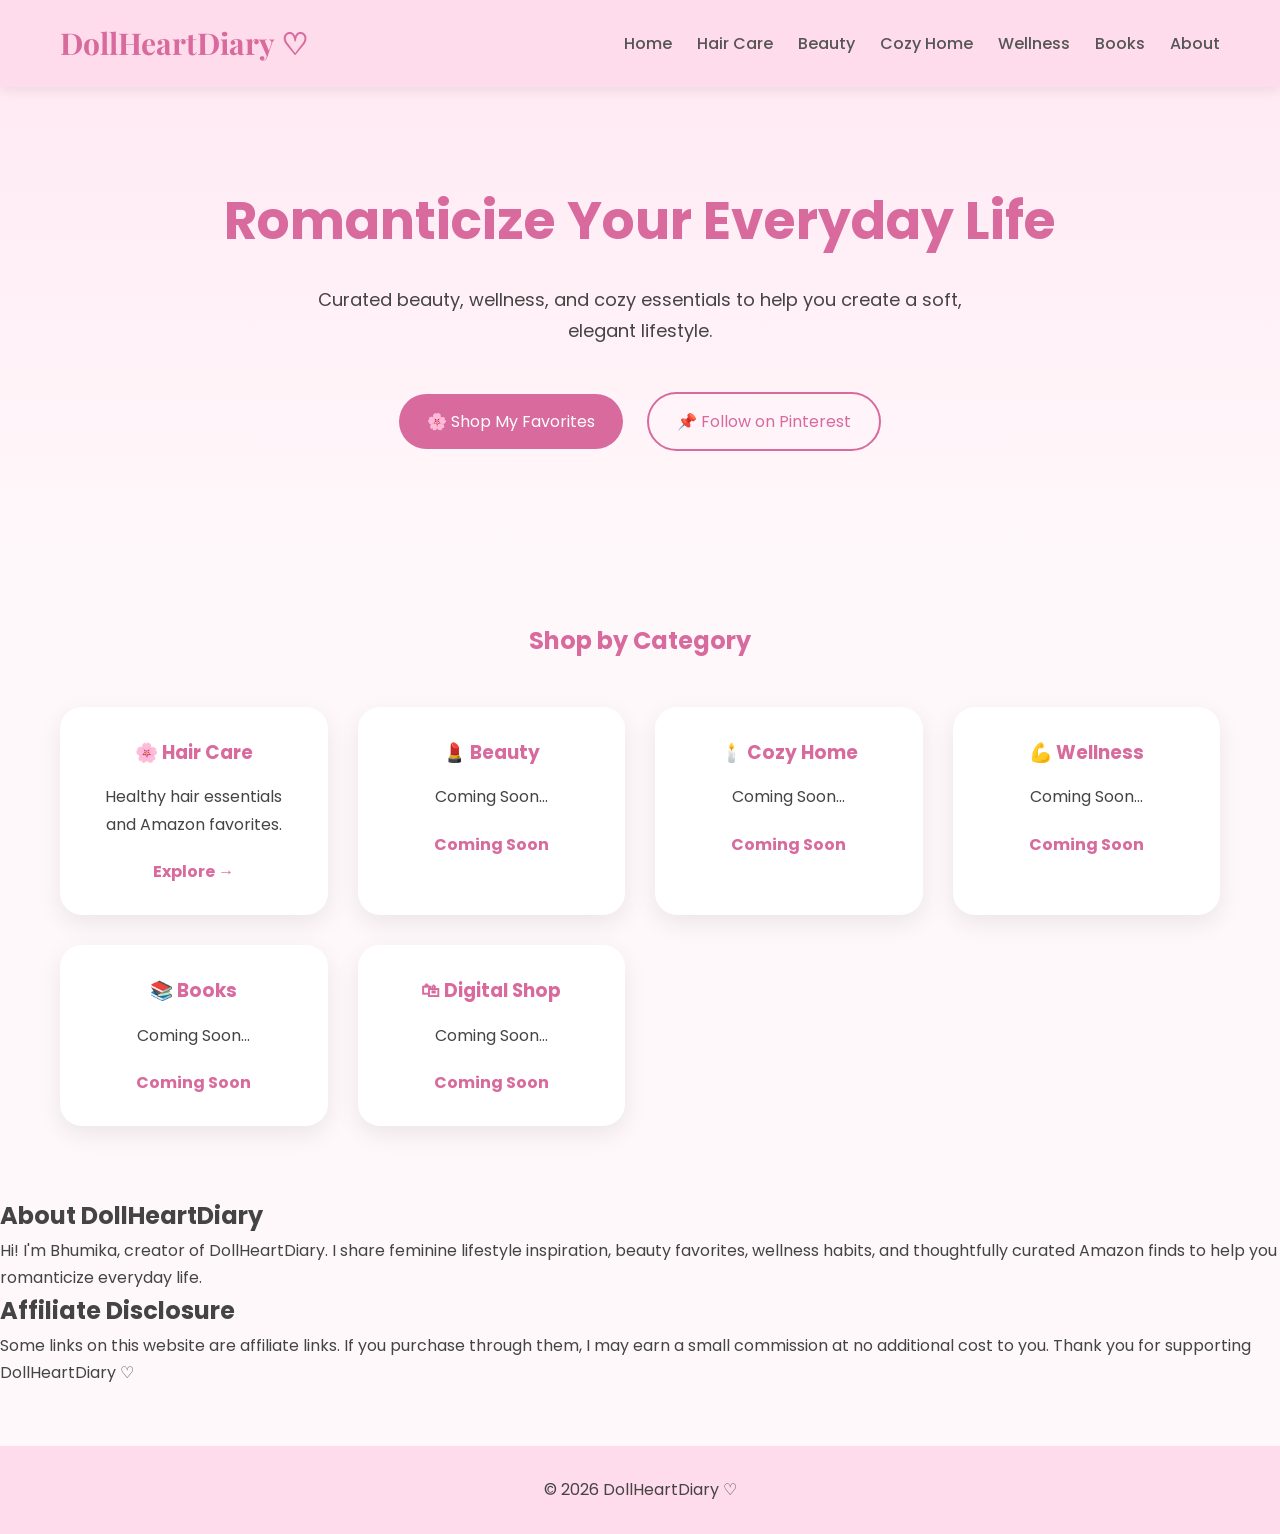
<file: index.html>
<!DOCTYPE html>
<html lang="en">
<head>
<meta charset="UTF-8">
<meta name="viewport" content="width=device-width, initial-scale=1.0">

<title>DollHeartDiary ♡ | Soft Beauty & Lifestyle</title>

<meta name="description" content="Romanticize your everyday life with soft beauty, wellness, cozy home inspiration, and carefully curated Amazon favorites.">

<link rel="preconnect" href="https://fonts.googleapis.com">
<link rel="preconnect" href="https://fonts.gstatic.com" crossorigin>

<link href="https://fonts.googleapis.com/css2?family=Playfair+Display:wght@500;600;700&family=Poppins:wght@300;400;500;600&display=swap" rel="stylesheet">

<link rel="stylesheet" href="style.css">
</head>

<body>

<header>

<nav class="navbar">

<div class="logo">
DollHeartDiary ♡
</div>

<ul>
<li><a href="index.html">Home</a></li>
<li><a href="hair-care.html">Hair Care</a></li>
<li><a href="#">Beauty</a></li>
<li><a href="#">Cozy Home</a></li>
<li><a href="#">Wellness</a></li>
<li><a href="#">Books</a></li>
<li><a href="#">About</a></li>
</ul>

</nav>

</header>

<section class="hero">

<div class="hero-content">

<h1>Romanticize Your Everyday Life</h1>

<p>
Curated beauty, wellness, and cozy essentials to help you create a soft, elegant lifestyle.
</p>

<div class="hero-buttons">

<a href="hair-care.html" class="btn">
🌸 Shop My Favorites
</a>

<a href="https://www.pinterest.com/dollheartdiary/" class="btn-outline">
📌 Follow on Pinterest
</a>

</div>

</div>

</section>

<section class="categories">

<h2>Shop by Category</h2>

<div class="grid">

<div class="card">
<h3>🌸 Hair Care</h3>
<p>Healthy hair essentials and Amazon favorites.</p>
<a href="hair-care.html">Explore →</a>
</div>

<div class="card">
<h3>💄 Beauty</h3>
<p>Coming Soon...</p>
<a href="#">Coming Soon</a>
</div>

<div class="card">
<h3>🕯️ Cozy Home</h3>
<p>Coming Soon...</p>
<a href="#">Coming Soon</a>
</div>

<div class="card">
<h3>💪 Wellness</h3>
<p>Coming Soon...</p>
<a href="#">Coming Soon</a>
</div>

<div class="card">
<h3>📚 Books</h3>
<p>Coming Soon...</p>
<a href="#">Coming Soon</a>
</div>

<div class="card">
<h3>🛍 Digital Shop</h3>
<p>Coming Soon...</p>
<a href="#">Coming Soon</a>
</div>

</div>

</section>

<section class="about">

<h2>About DollHeartDiary</h2>

<p>
Hi! I'm Bhumika, creator of DollHeartDiary.
I share feminine lifestyle inspiration, beauty favorites, wellness habits, and thoughtfully curated Amazon finds to help you romanticize everyday life.
</p>

</section>

<section class="affiliate">

<h2>Affiliate Disclosure</h2>

<p>
Some links on this website are affiliate links. If you purchase through them, I may earn a small commission at no additional cost to you. Thank you for supporting DollHeartDiary ♡
</p>

</section>

<footer>

<p>© 2026 DollHeartDiary ♡</p>

</footer>

</body>
</html>
</file>
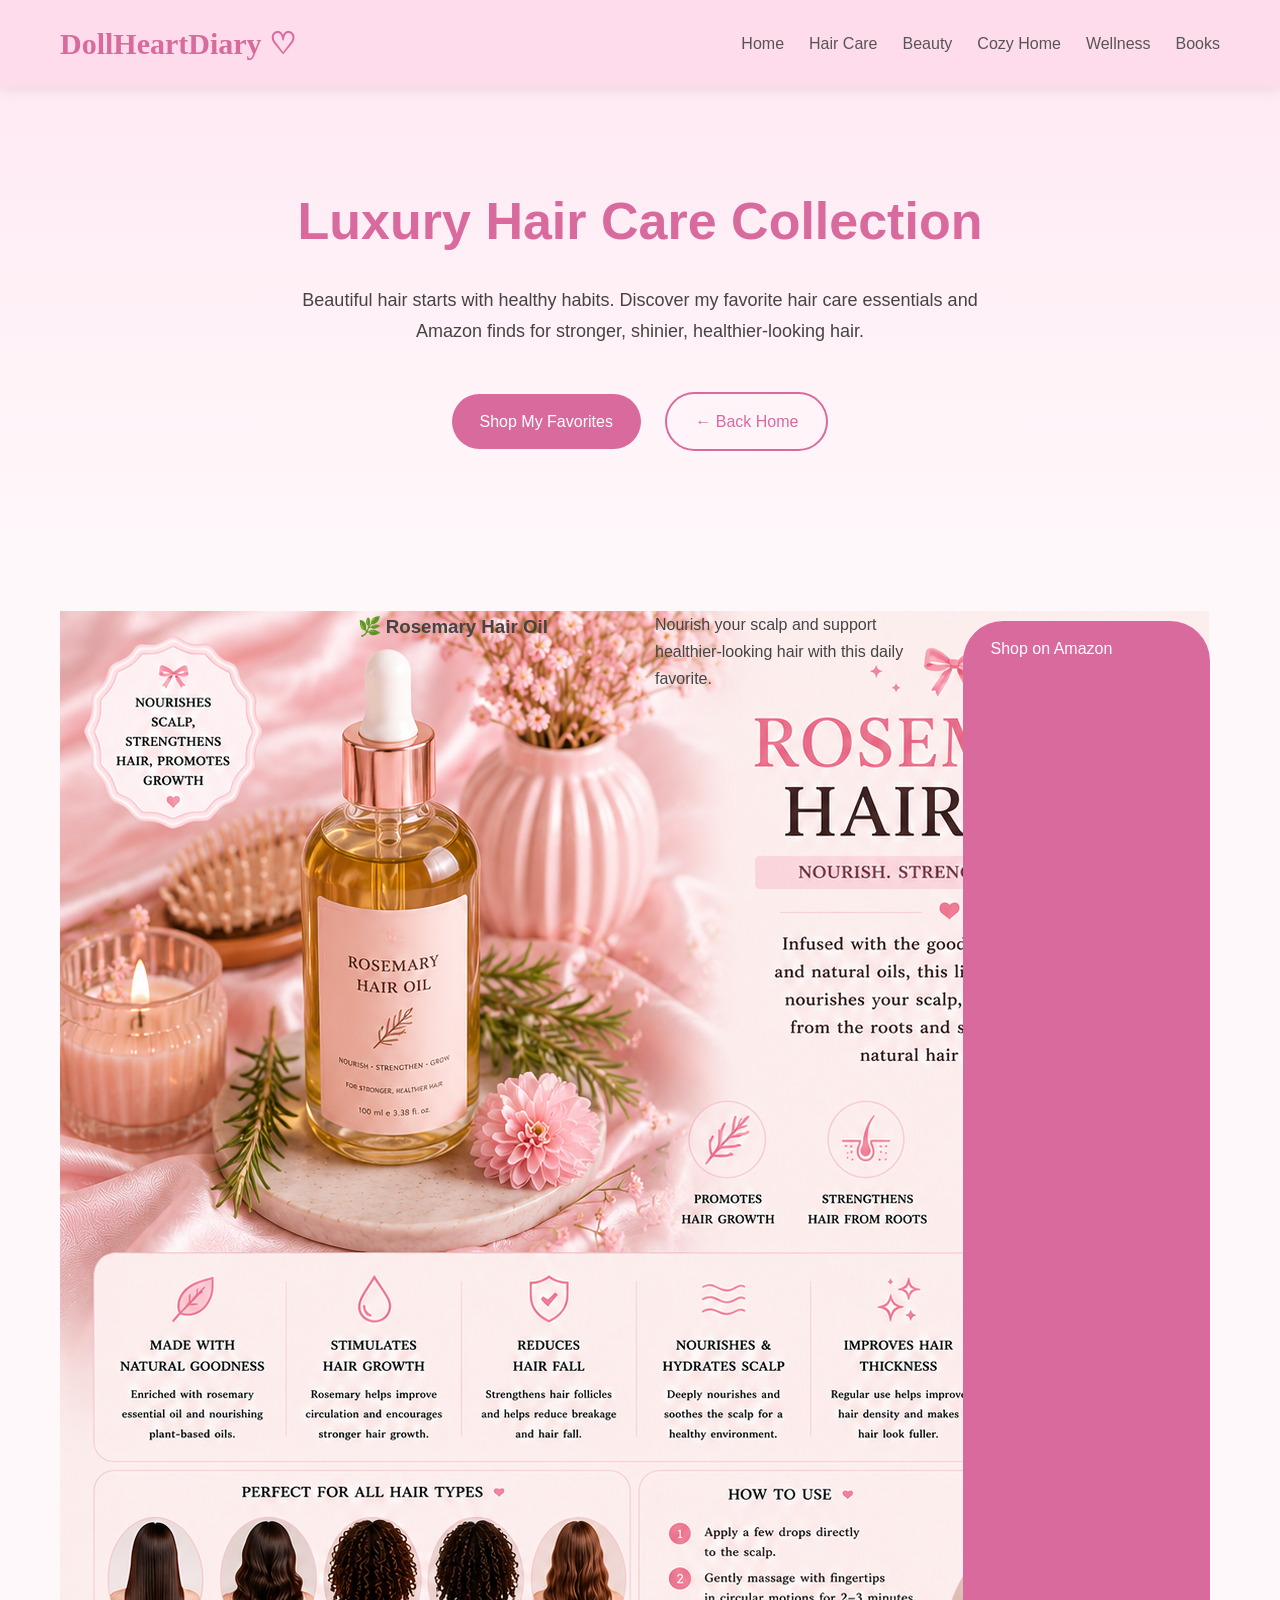
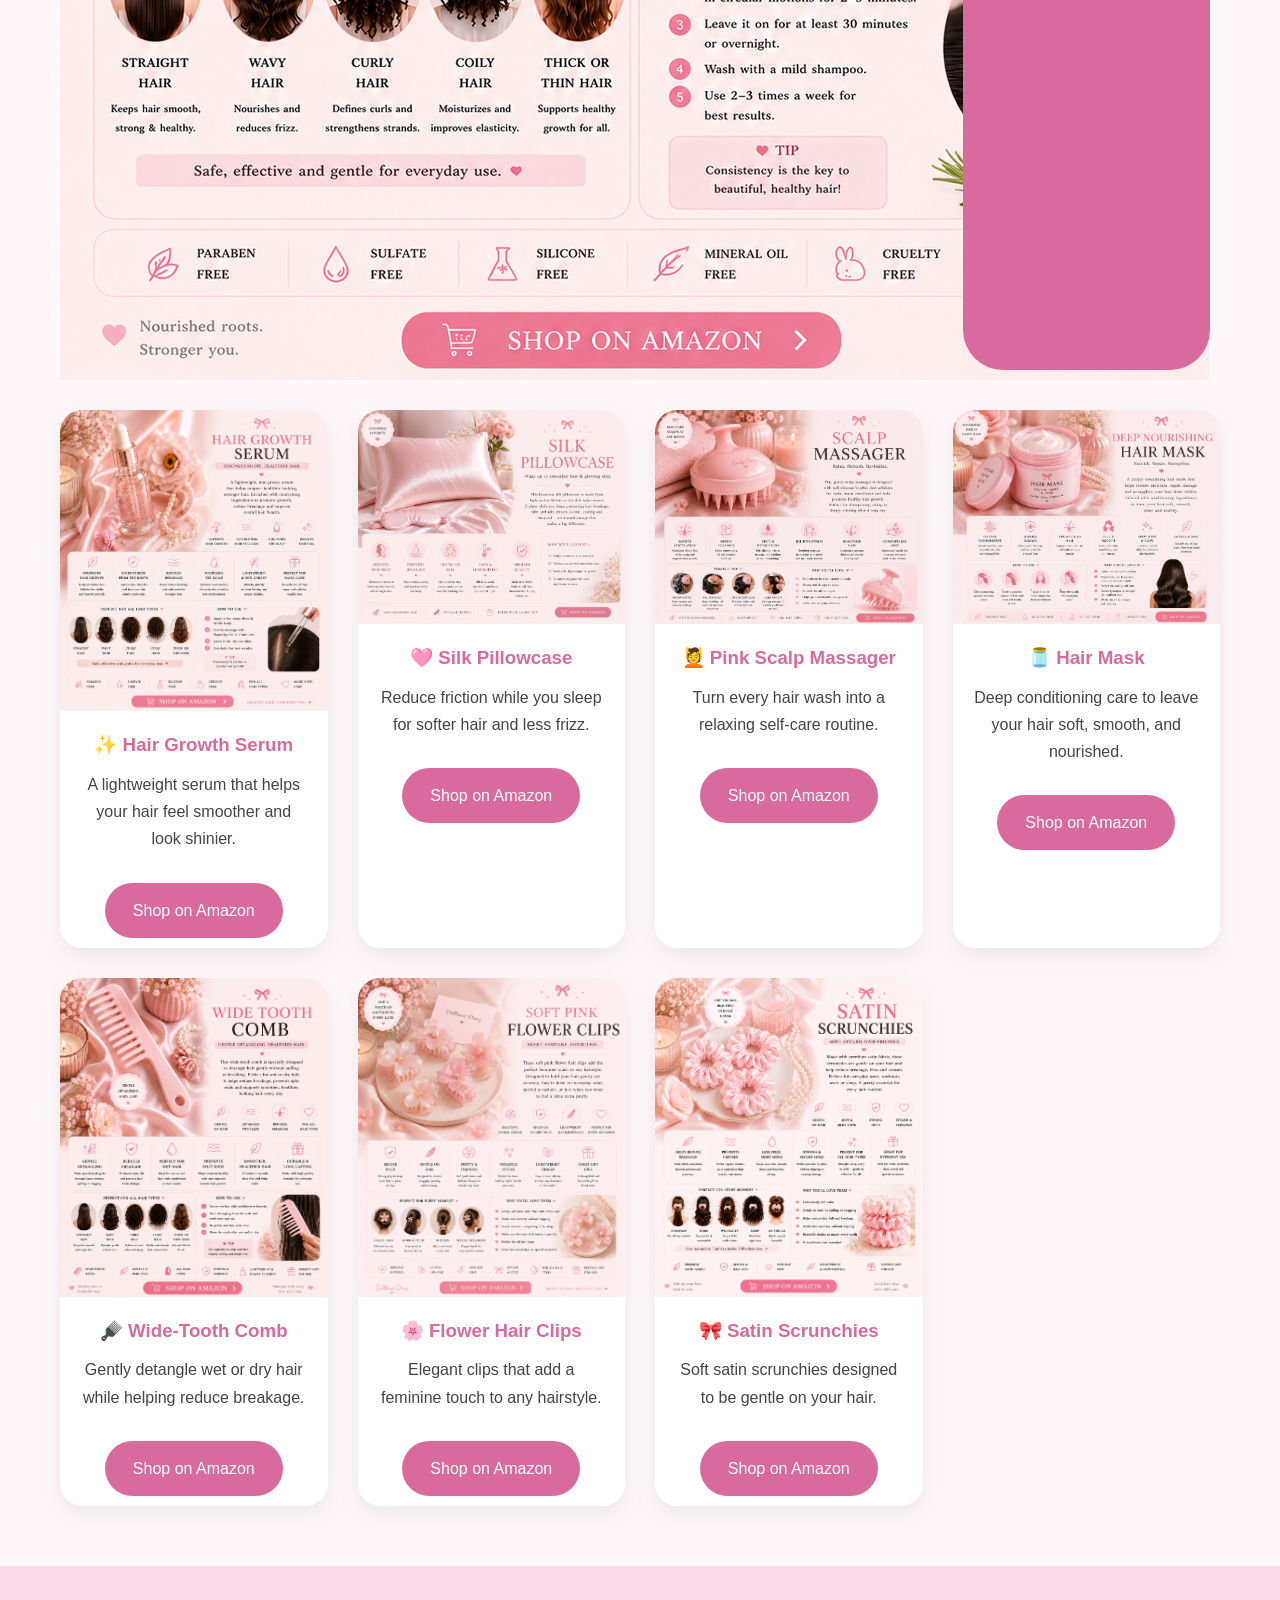
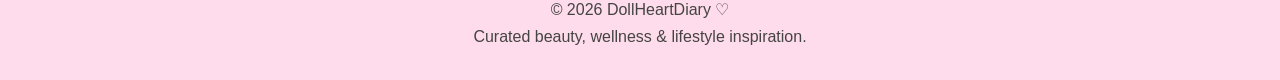
<file: hair-care.html>
<!DOCTYPE html>
<html lang="en">
<head>
<meta charset="UTF-8">
<meta name="viewport" content="width=device-width, initial-scale=1.0">
<title>Hair Care | DollHeartDiary</title>

<link rel="stylesheet" href="style.css">
</head>

<body>

<header>
    <nav class="navbar">

        <div class="logo">
            DollHeartDiary ♡
        </div>

        <ul>
            <li><a href="index.html">Home</a></li>
            <li><a href="hair-care.html">Hair Care</a></li>
            <li><a href="#">Beauty</a></li>
            <li><a href="#">Cozy Home</a></li>
            <li><a href="#">Wellness</a></li>
            <li><a href="#">Books</a></li>
        </ul>

    </nav>
</header>

<section class="hero">

    <div class="hero-content">

        <h1>Luxury Hair Care Collection</h1>

        <p>
            Beautiful hair starts with healthy habits. Discover my favorite hair care essentials and Amazon finds for stronger, shinier, healthier-looking hair.
        </p>

        <div class="hero-buttons">

            <a href="#products" class="btn">
                Shop My Favorites
            </a>

            <a href="index.html" class="btn-outline">
                ← Back Home
            </a>

        </div>

    </div>

</section>

<section id="products" class="products">
    <img src="images/rosemary-hair-oil.png" alt="Rosemary Hair Oil">
    <h3>🌿 Rosemary Hair Oil</h3>
    <p>Nourish your scalp and support healthier-looking hair with this daily favorite.</p>
    <a href="#" class="btn">Shop on Amazon</a>
</div>

<div class="product-card">
    <img src="images/hair-serum.png" alt="Hair Growth Serum">
    <h3>✨ Hair Growth Serum</h3>
    <p>A lightweight serum that helps your hair feel smoother and look shinier.</p>
    <a href="#" class="btn">Shop on Amazon</a>
</div>

<div class="product-card">
    <img src="images/silk-pillowcase.png" alt="Silk Pillowcase">
    <h3>🩷 Silk Pillowcase</h3>
    <p>Reduce friction while you sleep for softer hair and less frizz.</p>
    <a href="#" class="btn">Shop on Amazon</a>
</div>

<div class="product-card">
    <img src="images/scalp-massager.png" alt="Scalp Massager">
    <h3>💆 Pink Scalp Massager</h3>
    <p>Turn every hair wash into a relaxing self-care routine.</p>
    <a href="#" class="btn">Shop on Amazon</a>
</div>

<div class="product-card">
    <img src="images/hair-mask.png" alt="Hair Mask">
    <h3>🫙 Hair Mask</h3>
    <p>Deep conditioning care to leave your hair soft, smooth, and nourished.</p>
    <a href="#" class="btn">Shop on Amazon</a>
</div>

<div class="product-card">
    <img src="images/wide-tooth-comb.png" alt="Wide Tooth Comb">
    <h3>🪮 Wide-Tooth Comb</h3>
    <p>Gently detangle wet or dry hair while helping reduce breakage.</p>
    <a href="#" class="btn">Shop on Amazon</a>
</div>

<div class="product-card">
    <img src="images/flower-hair-clips.png" alt="Flower Hair Clips">
    <h3>🌸 Flower Hair Clips</h3>
    <p>Elegant clips that add a feminine touch to any hairstyle.</p>
    <a href="#" class="btn">Shop on Amazon</a>
</div>

<div class="product-card">
    <img src="images/satin-scrunchies.png" alt="Satin Scrunchies">
    <h3>🎀 Satin Scrunchies</h3>
    <p>Soft satin scrunchies designed to be gentle on your hair.</p>
    <a href="#" class="btn">Shop on Amazon</a>
</div></section>

<footer>

    <p>© 2026 DollHeartDiary ♡</p>

    <p>
        Curated beauty, wellness & lifestyle inspiration.
    </p>

</footer>

</body>
</html>
</file>
<file: style.css>
*{
    margin:0;
    padding:0;
    box-sizing:border-box;
}

body{
    font-family:'Poppins',sans-serif;
    background:#FFF8FB;
    color:#444;
    line-height:1.7;
}

header{
    background:#FFDCEB;
    position:sticky;
    top:0;
    z-index:1000;
    box-shadow:0 3px 12px rgba(0,0,0,.08);
}

.navbar{
    max-width:1200px;
    margin:auto;
    display:flex;
    justify-content:space-between;
    align-items:center;
    padding:18px 20px;
}

.logo{
    font-family:'Playfair Display',serif;
    font-size:30px;
    color:#d86a9d;
    font-weight:bold;
}

.navbar ul{
    display:flex;
    list-style:none;
    gap:25px;
}

.navbar a{
    text-decoration:none;
    color:#555;
    font-weight:500;
}

.hero{
    text-align:center;
    padding:90px 20px;
    background:linear-gradient(#FFEAF3,#FFF8FB);
}

.hero h1{
    font-size:52px;
    color:#d86a9d;
    margin-bottom:20px;
}

.hero p{
    max-width:700px;
    margin:auto;
    font-size:18px;
}

.hero-buttons{
    margin-top:35px;
}

.btn,
.btn-outline{
    display:inline-block;
    margin:10px;
    padding:14px 28px;
    border-radius:40px;
    text-decoration:none;
    transition:.3s;
}

.btn{
    background:#d86a9d;
    color:white;
}

.btn:hover{
    transform:translateY(-3px);
}

.btn-outline{
    border:2px solid #d86a9d;
    color:#d86a9d;
}

.categories{
    padding:70px 20px;
    max-width:1200px;
    margin:auto;
}

.categories h2{
    text-align:center;
    margin-bottom:45px;
    color:#d86a9d;
}

.grid{
    display:grid;
    grid-template-columns:repeat(auto-fit,minmax(260px,1fr));
    gap:30px;
}

.card{
    background:white;
    border-radius:22px;
    padding:30px;
    text-align:center;
    box-shadow:0 8px 25px rgba(0,0,0,.08);
    transition:.3s;
}

.card:hover{
    transform:translateY(-8px);
}

.card h3{
    color:#d86a9d;
    margin-bottom:15px;
}

.card a{
    display:inline-block;
    margin-top:20px;
    color:#d86a9d;
    font-weight:bold;
    text-decoration:none;
}

.products{
    max-width:1200px;
    margin:60px auto;
    padding:0 20px;
    display:grid;
    grid-template-columns:repeat(auto-fit,minmax(260px,1fr));
    gap:30px;
}

.product-card{
    background:white;
    border-radius:22px;
    overflow:hidden;
    box-shadow:0 8px 25px rgba(0,0,0,.08);
    text-align:center;
    transition:.3s;
}

.product-card:hover{
    transform:translateY(-8px);
}

.product-card img{
    width:100%;
    display:block;
}

.product-card h3{
    color:#d86a9d;
    margin:18px 0 10px;
}

.product-card p{
    padding:0 20px;
    margin-bottom:20px;
}

footer{
    background:#FFDCEB;
    text-align:center;
    padding:30px;
    margin-top:60px;
}
</file>
